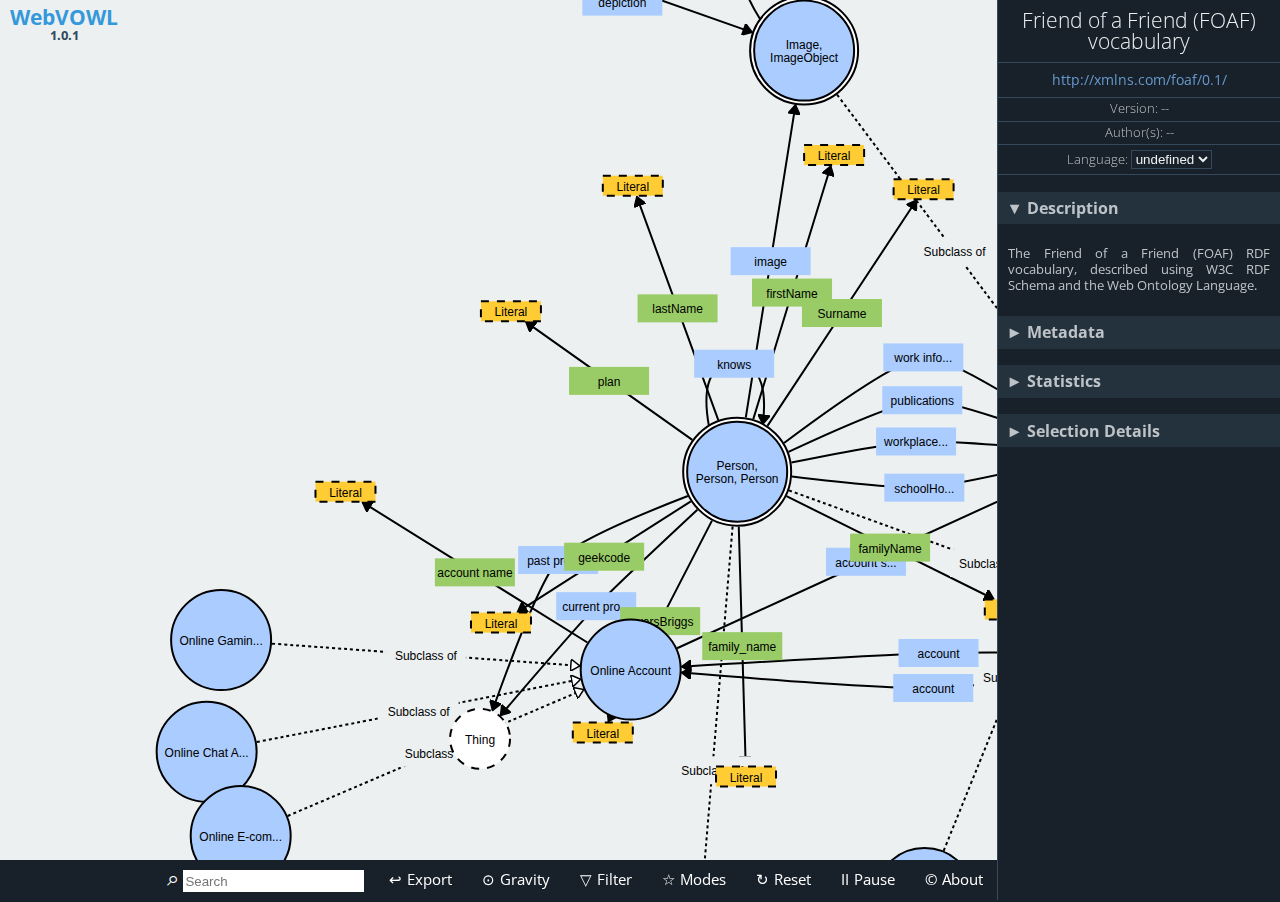
<file: docs/webvowl/index.html>
<!DOCTYPE html>
<html lang="en-us">

<head>
    <meta charset="utf-8" />
    <meta name="author" content="Vincent Link, Steffen Lohmann, Eduard Marbach, Stefan Negru, Vitalis Wiens" />
    <meta name="keywords" content="webvowl, vowl, visual notation, web ontology language, owl, rdf, ontology visualization, ontologies, semantic web" />
    <meta name="description" content="WebVOWL - Web-based Visualization of Ontologies" />
    <meta name="robots" content="noindex,nofollow" />
    <meta name="viewport" content="width=device-width, initial-scale=1, user-scalable=1">
    <meta name="apple-mobile-web-app-capable" content="yes">
    <link rel="stylesheet" type="text/css" href="css/webvowl.css" />
    <link rel="stylesheet" type="text/css" href="css/webvowl.app.css" />
    <link rel="icon" href="favicon.ico" type="image/x-icon" />
    <title>WebVOWL</title>
</head>

<body>
    <main>
        <section id="canvasArea">
            <div id="logo">

                <h2>WebVOWL <br/><span>1.0.1</span></h2>

            </div>
            <div id="loading-info">
                <div id="loading-error" class="hidden">
                    <div id="error-info"></div>
                    <div id="error-description-button" class="hidden">Show error details</div>
                    <div id="error-description-container" class="hidden">
                        <pre id="error-description"></pre>
                    </div>
                </div>
                <div id="loading-progress" class="hidden">
                    <span>Loading ontology... </span>
                    <div class="spin">&#8635;</div><br>
                    <div id="myProgress">
                        <div id="myBar"></div>
                    </div>
                </div>
            </div>
            <div id="graph"></div>
        </section>
        <aside id="detailsArea">
            <section id="generalDetails">
                <h1 id="title"></h1>
                <span><a id="about" href=""></a></span>
                <h5>Version: <span id="version"></span></h5>
                <h5>Author(s): <span id="authors"></span></h5>
                <h5>
                    <label>Language: <select id="language" name="language" size="1"></select></label>
                </h5>
                <h3 class="accordion-trigger accordion-trigger-active">Description</h3>
                <div class="accordion-container scrollable">
                    <p id="description"></p>
                </div>
                <h3 class="accordion-trigger">Metadata</h3>
                <div id="ontology-metadata" class="accordion-container"></div>
                <h3 class="accordion-trigger">Statistics</h3>
                <div class="accordion-container">
                    <p class="statisticDetails">Classes: <span id="classCount"></span></p>
                    <p class="statisticDetails">Object prop.: <span id="objectPropertyCount"></span></p>
                    <p class="statisticDetails">Datatype prop.: <span id="datatypePropertyCount"></span></p>
                    <div class="small-whitespace-separator"></div>
                    <p class="statisticDetails">Individuals: <span id="individualCount"></span></p>
                    <div class="small-whitespace-separator"></div>
                    <p class="statisticDetails">Nodes: <span id="nodeCount"></span></p>
                    <p class="statisticDetails">Edges: <span id="edgeCount"></span></p>
                </div>
                <h3 class="accordion-trigger" id="selection-details-trigger">Selection Details</h3>
                <div class="accordion-container" id="selection-details">
                    <div id="classSelectionInformation" class="hidden">
                        <p class="propDetails">Name: <span id="name"></span></p>
                        <p class="propDetails">Type: <span id="typeNode"></span></p>
                        <p class="propDetails">Equiv.: <span id="classEquivUri"></span></p>
                        <p class="propDetails">Disjoint: <span id="disjointNodes"></span></p>
                        <p class="propDetails">Charac.: <span id="classAttributes"></span></p>
                        <p class="propDetails">Individuals: <span id="individuals"></span></p>
                        <p class="propDetails">Description: <span id="nodeDescription"></span></p>
                        <p class="propDetails">Comment: <span id="nodeComment"></span></p>
                    </div>
                    <div id="propertySelectionInformation" class="hidden">
                        <p class="propDetails">Name: <span id="propname"></span></p>
                        <p class="propDetails">Type: <span id="typeProp"></span></p>
                        <p id="inverse" class="propDetails">Inverse: <span></span></p>
                        <p class="propDetails">Domain: <span id="domain"></span></p>
                        <p class="propDetails">Range: <span id="range"></span></p>
                        <p class="propDetails">Subprop.: <span id="subproperties"></span></p>
                        <p class="propDetails">Superprop.: <span id="superproperties"></span></p>
                        <p class="propDetails">Equiv.: <span id="propEquivUri"></span></p>
                        <p id="infoCardinality" class="propDetails">Cardinality: <span></span></p>
                        <p id="minCardinality" class="propDetails">Min. cardinality: <span></span></p>
                        <p id="maxCardinality" class="propDetails">Max. cardinality: <span></span></p>
                        <p class="propDetails">Charac.: <span id="propAttributes"></span></p>
                        <p class="propDetails">Description: <span id="propDescription"></span></p>
                        <p class="propDetails">Comment: <span id="propComment"></span></p>
                    </div>
                    <div id="noSelectionInformation">
                        <p><span>Select an element in the visualization.</span></p>
                    </div>
                </div>
            </section>
        </aside>
        <nav id="optionsArea">
            <ul id="optionsMenu">
                <li id="aboutMenu"><a href="#">About</a>
                    <ul class="toolTipMenu aboutMenu">
                        <li><a href="license.txt" target="_blank">MIT License &copy; 2014-2017</a></li>
                        <li id="credits" class="option">WebVOWL Developers:<br/> Vincent Link, Steffen Lohmann, Eduard Marbach, Stefan Negru, Vitalis Wiens
                        </li>
						<li id="credits" class="option">Widoco integration:<br/> Daniel Garijo
                        </li>

                        <li><a href="http://vowl.visualdataweb.org/webvowl.html#releases" target="_blank">Version: 1.0.1<br/>(release history)</a></li>

                        <li><a href="http://purl.org/vowl/" target="_blank">VOWL Specification &raquo;</a></li>
                    </ul>
                </li>
                <li id="pauseOption"><a id="pause-button" href="#">Pause</a></li>
                <li id="resetOption"><a id="reset-button" href="#" type="reset">Reset</a></li>
                <li id="moduleOption"><a href="#">Modes</a>
                    <ul class="toolTipMenu module">
                        <li class="toggleOption" id="pickAndPinOption"></li>
                        <li class="toggleOption" id="nodeScalingOption"></li>
                        <li class="toggleOption" id="compactNotationOption"></li>
                        <li class="toggleOption" id="colorExternalsOption"></li>
                    </ul>
                </li>
                <li id="filterOption"><a href="#">Filter</a>
                    <ul class="toolTipMenu filter">
                        <li class="toggleOption" id="datatypeFilteringOption"></li>
                        <li class="toggleOption" id="objectPropertyFilteringOption"></li>
                        <li class="toggleOption" id="subclassFilteringOption"></li>
                        <li class="toggleOption" id="disjointFilteringOption"></li>
                        <li class="toggleOption" id="setOperatorFilteringOption"></li>
                        <li class="slideOption" id="nodeDegreeFilteringOption"></li>
                    </ul>
                </li>
                <li id="gravityOption"><a href="#">Gravity</a>
                    <ul class="toolTipMenu gravity">
                        <li class="slideOption" id="classSliderOption"></li>
                        <li class="slideOption" id="datatypeSliderOption"></li>
                    </ul>
                </li>
                <li id="export"><a href="#">Export</a>
                    <ul class="toolTipMenu export">
                        <li><a href="#" download id="exportJson">Export as JSON</a></li>
                        <li><a href="#" download id="exportSvg">Export as SVG</a></li>
                    </ul>
                </li><!--
                <li id="select"><a href="#">Ontology</a>
                    <ul class="toolTipMenu select">
                        <li><a href="#foaf" id="foaf">Friend of a Friend (FOAF) vocabulary</a></li>
                        <li><a href="#muto" id="muto">Modular and Unified Tagging Ontology (MUTO)</a></li>
                        <li><a href="#personasonto" id="personasonto">Personas Ontology (PersonasOnto)</a></li>
                        <li><a href="#goodrelations" id="goodrelations">GoodRelations Vocabulary for E-Commerce</a></li>
                        <li><a href="#sioc" id="sioc">SIOC (Semantically-Interlinked Online Communities) Core Ontology</a></li>
                        <li><a href="#ontovibe" id="ontovibe">Ontology Visualization Benchmark (OntoViBe)</a></li>

                        <li class="option" id="converter-option">
                            <form class="converter-form" id="iri-converter-form">
                                <label for="iri-converter-input">Custom Ontology:</label>
                                <input type="text" id="iri-converter-input" placeholder="Enter ontology IRI">
                                <button type="submit" id="iri-converter-button" disabled>Visualize</button>
                            </form>
                            <div class="converter-form">
                                <input class="hidden" type="file" id="file-converter-input" autocomplete="off">
                                <label class="truncate" id="file-converter-label" for="file-converter-input">Select ontology file</label>
                                <button type="submit" id="file-converter-button" autocomplete="off" disabled>
								Upload
							</button>
                            </div>
                        </li>
                    </ul>
                </li>-->
                <li class="searchMenu" id="searchMenuId">
                    <input class="searchInputText" type="text" id="search-input-text" placeholder="Search">
                    <ul class="searchMenuEntry" id="searchEntryContainer">
                    </ul>
                </li>
                <li id="li_right" style="float:left">
                    <a href="#" id="RightButton"></a>
                </li>
                <li id="li_left" style="float:left">
                    <a href="#" id="LeftButton"></a>
                </li>

                </li>
            </ul>
        </nav>
    </main>
    <script src="js/d3.min.js"></script>
    <script src="js/webvowl.js"></script>
    <script src="js/webvowl.app.js"></script>
    <script>
        window.onload = webvowl.app().initialize;
    </script>
</body>

</html>
</file>
<file: docs/webvowl/css/webvowl.css>
.text{font-family:Helvetica,Arial,sans-serif;font-size:12px}.subtext{font-size:9px}.text.instance-count{fill:#666}.external+text .instance-count{fill:#aaa}.cardinality{font-size:10px}.embedded,.text{pointer-events:none}.allvaluesfromproperty,.class,.disjoint,.disjointwith,.equivalentproperty,.functionalproperty,.inversefunctionalproperty,.object,.objectproperty,.somevaluesfromproperty,.symmetricproperty,.transitiveproperty{fill:#acf}.datatypeproperty,.label .datatype{fill:#9c6}.rdf,.rdfproperty{fill:#c9c}.literal,.node .datatype{fill:#fc3}.deprecated,.deprecatedproperty{fill:#ccc}.external,.externalproperty{fill:#36c}.nofill,path{fill:none}marker path{fill:#000}.class,.fineline,line,path{stroke:#000}.external+text,.subclass,.subclassproperty,.white{fill:#fff}.cardinality.focused,.cardinality.hovered,.class.hovered,.filled.focused,.filled.hovered,.property.hovered,.values-from.filled.hovered{fill:red!important;cursor:pointer}.feature{fill:red;cursor:pointer}@-webkit-keyframes pulseAnimation{0%{-webkit-transform:scale(1.5);stroke-width:3.33}50%{stroke-width:4}to{-webkit-transform:scale(1);stroke-width:5}}@-moz-keyframes pulseAnimation{0%{-webkit-transform:scale(1.5);stroke-width:3.33}50%{stroke-width:4}to{-webkit-transform:scale(1);stroke-width:5}}@-o-keyframes pulseAnimation{0%{-webkit-transform:scale(1.5);stroke-width:3.33}50%{stroke-width:4}to{-webkit-transform:scale(1);stroke-width:5}}@keyframes pulseAnimation{0%{-webkit-transform:scale(1.5);stroke-width:3.33}50%{stroke-width:4}to{-webkit-transform:scale(1);stroke-width:5}}.searchResultA{-webkit-animation-name:pulseAnimation;-moz-animation-name:pulseAnimation;-o-animation-name:pulseAnimation;animation-name:pulseAnimation;-webkit-animation-duration:.8s;-moz-animation-duration:.8s;-o-animation-duration:.8s;animation-duration:.8s;-webkit-transform:translateZ(0);-webkit-animation-iteration-count:3;-moz-animation-iteration-count:3;-o-animation-iteration-count:3;animation-iteration-count:3;-webkit-animation-timing-function:linear;-moz-animation-timing-function:linear;-o-animation-timing-function:linear;animation-timing-function:linear}.searchResultA,.searchResultB{fill:none;stroke-width:5;stroke:red}.focused,path.hovered{stroke:red!important}.feature:hover,.indirect-highlighting{fill:#f90;cursor:pointer}.values-from{stroke:#69c}.symbol,.values-from.filled{fill:#69c}.class,line,path{stroke-width:2}.fineline{stroke-width:1}.anonymous,.dashed{stroke-dasharray:8}.dotted{stroke-dasharray:3}circle.focused,rect.focused{stroke-width:4px}.nostroke{stroke:none}marker path{stroke-dasharray:100}
</file>
<file: docs/webvowl/css/webvowl.app.css>
@import url(http://fonts.googleapis.com/css?family=Open+Sans);#myProgress{position:relative;width:93.5%;height:10px;background-color:#ddd;padding:0;display:none}#myBar{position:absolute;width:50%;height:50%;background-color:red;display:none}.dbEntry{background-color:#fff}.dbEntry,.dbEntrySelected{color:#2980b9;padding:10px;font-size:14px;border:none;cursor:pointer}.dbEntry:focus,.dbEntry:hover,.dbEntrySelected{background-color:#bdc3c7}.searchMenuEntry{-webkit-box-shadow:0 6px 12px rgba(0,0,0,.175);box-shadow:0 6px 12px rgba(0,0,0,.175);box-sizing:border-box;background-color:#fff;border:1px solid rgba(0,0,0,.15);border-bottom:none;border-radius:4px 4px 0 0;bottom:40px;display:none;font-size:14px;list-style:none;min-width:300px;margin:0;padding:0;position:absolute;z-index:99}.searchMenuEntry li.highlighted{background-color:#feb}.searchMenuEntry>li:first-of-type{border:none}.searchMenuEntry>li{border-top:0 solid #bdc3c7}.searchMenuEntry li{display:block}.searchMenuEntry select{float:right}ul#optionsMenu>li:hover .searchMenuEntry{display:block}.searchInputText{background-color:#fff;color:#000;border:#000;text-decoration:none;max-width:250px;overflow:hidden;text-overflow:ellipsis;height:20px;margin:10px 0}.searchMenu{box-sizing:border-box;background-color:#18202a;height:40px}iframe,img{border:none}.hidden{display:none!important}.clear{clear:both}a{color:#69c;text-decoration:none}a:hover{color:#3498db}#optionsArea a{color:#2980b9}#optionsArea a.highlighted{background-color:#d90}.toolTipMenu li.highlighted{background-color:#feb}#browserCheck{background-color:red;padding:5px 0;position:absolute;text-align:center;width:100%}#browserCheck a{color:#fff}#browserCheck a:hover{text-decoration:underline}body{background:#18202a;font-size:14px;font-family:Open Sans,Helvetica,Arial,sans-serif;line-height:1;overflow:hidden;position:fixed}body,main{height:100%;margin:0;padding:0;width:100%}#canvasArea,main{position:relative}#canvasArea{margin:0;padding:0;width:78%}#canvasArea #graph{margin:0 0 2px;background-color:#ecf0f1;width:100%}#canvasArea #graph,#canvasArea svg{box-sizing:border-box;overflow:hidden;padding:0}#canvasArea svg{margin:0}nav#optionsArea{height:40px;margin:0;padding:0}ul#optionsMenu{box-sizing:border-box;color:#fff;display:block;height:40px;margin:-2px 0 0;padding:0;width:78%}#logo{position:fixed;padding:10px;pointer-events:none}#logo h2{color:#3498db;margin:0;line-height:.7;text-align:center}#logo h2 span{color:#34495e;font-size:.6em}ul#optionsMenu>li{box-sizing:border-box;float:right;font-size:1.1em;display:inline-block;margin:0 10px;padding:0;position:relative;vertical-align:middle}ul#optionsMenu>li>a:hover{box-sizing:border-box;background:#1b252e;color:#bdc3c7}ul#optionsMenu>li>a{box-sizing:border-box;color:#fff;display:block;height:40px;margin:0;padding:12px 5px 5px}.option,ul.toolTipMenu li a:only-child{display:block;float:none;padding:8px 5px}.checkboxContainer input,.checkboxContainer label{vertical-align:middle}ul#optionsMenu li>ul.toolTipMenu li a:hover{background:#e1e1e1}.selected-ontology{background-color:#eee}ul#optionsMenu>li:hover .toolTipMenu{display:block}ul#optionsMenu>li:hover .aboutMenu{left:-145px;width:210px}#credits{border-top:1px solid #bdc3c7;font-size:.9em}.toolTipMenu{-webkit-box-shadow:0 6px 12px rgba(0,0,0,.175);box-shadow:0 6px 12px rgba(0,0,0,.175);box-sizing:border-box;background-color:#fff;border:1px solid rgba(0,0,0,.15);border-bottom:none;border-radius:4px 4px 0 0;bottom:40px;display:none;font-size:14px;list-style:none;min-width:300px;margin:0;padding:0;position:absolute;z-index:99}.toolTipMenu>li:first-of-type{border:none}.toolTipMenu>li{border-top:1px solid #bdc3c7}.toolTipMenu li{color:#2980b9;display:block}.toolTipMenu select{float:right}.aboutMenu,.export{min-width:150px}.filter,.gravity{min-width:180px}.module{min-width:240px}.toggleOption{padding:8px 5px;min-width:150px}.slideOption{position:relative;padding:8px 5px;outline:none}.slideOption .value{float:right;outline:none}.slideOption input[type=range]{box-sizing:border-box;margin:0;outline:none;-webkit-appearance:none;-moz-appearance:none;background:none repeat scroll 0 0 grey;border-radius:3px;height:12px;width:100%;box-shadow:none;left:0;position:relative;transition:all .5s ease}.slideOption input[type=range]::-webkit-slider-runnable-track{-webkit-appearance:none;background-color:#999;height:2px}.slideOption input[type=range]::-webkit-slider-thumb{-webkit-appearance:none;height:15px;width:15px;border-radius:15px;background-color:#fff;border:1px solid gray;transition:all .5s ease;margin-top:-6px}.slideOption input[type=range]::-moz-range-thumb{-webkit-appearance:none;background-color:#fff;border-radius:20px;transition:all .5s ease;height:10px;width:10px;outline:none}.slideOption input[type=range]:hover{background-color:#d90;outline:none}.slideOption input[type=range]::-webkit-slider-thumb:hover{background-color:#69c;border-radius:15px;height:15px;width:15px;outline:none;margin-top:-6px}.slideOption input[type=range]::-moz-range-thumb:hover{background-color:#69c;color:#d90;outline:none}.slideOption input[type=range]::-webkit-slider-thumb:active{background-color:#69c;color:#d90;outline:none;display:block}.slideOption input[type=range]::-moz-range-thumb:active{background-color:#69c;color:#d90;outline:none}.slideOption input[type=range]:active{outline:none}.slideOption input[type=range]::-webkit-slider-thumb:focus{outline:none;display:block}.slideOption input[type=range]::-moz-range-thumb:focus{outline:none}.slideOption input[type=range]:focus{outline:none}#optionsMenu>li>a:before{font-size:1em;margin:0;padding:0 5px 0 0}#LeftButton:focus,#RightButton:focus{outline:none}#LeftButton:before{content:">"}#RightButton:before{content:"<"}a#LeftButton.highlighted:hover,a#RightButton.highlighted:hover{background-color:#d90;color:#fff}#searchMenuId:before{font-size:1.4em;content:"\2315"}#select>a:before{content:"\2263"}#gravityOption>a:before{content:"\2299"}a#reset-button:before{content:"\21BB"}a#pause-button.paused:before{content:"\25B6"}a#pause-button.paused:hover{background-color:#d90;color:#fff}a#pause-button:not(.paused):before{content:"II"}#export>a:before{content:"\21A9"}#filterOption>a:before{content:"\25BD"}#moduleOption>a:before{content:"\2606"}#aboutMenu>a:before{content:"\A9"}#detailsArea{bottom:0;color:#bdc3c7;height:100%;position:fixed;right:0;top:0;width:22%;overflow-y:auto;overflow-x:hidden;border-left:1px solid #34495e}#detailsArea h1{border-bottom:1px solid #34495e;color:#ecf0f1;display:block;font-weight:100;font-size:1.5em;margin:0;padding:10px 0;text-align:center}#generalDetails{width:auto;box-sizing:border-box;height:100%}#generalDetails span #about{border-bottom:1px solid #34495e;display:block;padding:10px;text-align:center;word-wrap:break-word;color:#69c}#generalDetails h4{background:#1b252e;color:#ecf0f1;display:block;font-size:1.1em;font-weight:100;margin:0;padding:10px 0;text-align:center}#detailsArea #generalDetails h5{border-bottom:1px solid #34495e;font-size:.9em;font-weight:100;margin:0;padding:5px;text-align:center}#description{text-align:justify}.accordion-container p{font-size:.9em;line-height:1.3;margin:5px 10px}.statisticDetails span{padding:10px}.statisticDetails div,.statisticDetails span{font-weight:100;font-style:italic;margin:10px 0}.statisticDetails div{padding:0 10px;display:inline}#selection-details .propDetails a{color:#69c}#selection-details .propDetails>span{font-weight:100;font-style:italic;padding:0 10px}#selection-details #classEquivUri span,#selection-details #disjointNodes span{padding:0}#selection-details .propDetails div{font-weight:100;font-style:italic;margin:10px 0;padding:0 10px;display:inline}#selection-details .propDetails div span{padding:0}.subclass{fill:#ecf0f1}@media screen and (max-device-width:1080px){body{font-size:12px}#logo h2{font-size:1.2em}#logo h2 span{font-size:.5em}ul#optionsMenu>li{margin:0 2px}}@media screen and (max-width:1080px){body{font-size:12px}#logo h2{font-size:1.2em}#logo h2 span{font-size:.5em}ul#optionsMenu>li{margin:0 2px}}@media print{#detailsArea,#optionsArea{display:none}@page{margin:1cm .5cm 1cm .5cm;size:landscape}#canvasArea,body{width:100%}body{margin:0;padding:0}}.accordion-trigger{background:#24323e;cursor:pointer;padding:.5em}.accordion-trigger.accordion-trigger-active:before{padding-right:4px;content:"\25BC"}.accordion-trigger:not(.accordion-trigger-active):before{padding-right:4px;content:"\25BA"}.accordion-container.scrollable{max-height:40%;overflow:auto}.small-whitespace-separator{height:3px}#language{background:transparent;border:1px solid #34495e;color:#ecf0f1}#language option{background-color:#24323e}.converter-form:not(:first-child){margin-top:5px}.converter-form label{display:inline-block;line-height:normal}.converter-form input{box-sizing:border-box;height:20px;width:74%;border:1px solid #34495e}.converter-form button{float:right;padding:0;width:25%;background-color:#ecf0f1}#file-converter-label,.converter-form button{cursor:pointer;height:20px;border:1px solid #34495e}#file-converter-label{box-sizing:border-box;width:74%}#loading-info{box-sizing:border-box;position:absolute;text-align:center;width:100%;top:0}#loading-info>div{display:inline-block;color:#fff;background-color:#18202a;border-bottom-left-radius:2px;border-bottom-right-radius:2px}#loading-info>*>*{padding:5px}#error-description-button{margin:5px 0 0;font-size:12px;color:#69c;cursor:pointer;text-align:center}#error-description-container{box-sizing:border-box;text-align:left}#error-description-container pre{background-color:#34495e;padding:2px;margin:0;white-space:pre-wrap;max-height:calc(100vh - 125px);max-width:75vw;overflow:auto}.spin{display:inline-block;-webkit-animation:spin 2s infinite linear;animation:spin 2s infinite linear}@-webkit-keyframes spin{0%{-webkit-transform:rotate(0deg);transform:rotate(0deg)}to{-webkit-transform:rotate(359deg);transform:rotate(359deg)}}@keyframes spin{0%{-webkit-transform:rotate(0deg);transform:rotate(0deg)}to{-webkit-transform:rotate(359deg);transform:rotate(359deg)}}.truncate{max-width:250px;white-space:nowrap;overflow:hidden;text-overflow:ellipsis}.color-mode-switch{float:right;width:90px;cursor:pointer;height:20px;padding:0;border:0;color:#555;background-color:#eceeef;box-shadow:0 1px 4px rgba(0,0,0,.2),inset 0 0 3px rgba(0,0,0,.1)}.color-mode-switch:focus{outline-width:0}.color-mode-switch.active{color:#fff;background-color:#32cd32;box-shadow:inset 0 1px 4px rgba(0,0,0,.2),inset 0 0 3px rgba(0,0,0,.1)}@-webkit-keyframes buttonAnimation{0%{background-color:unset}to{background-color:#d90}}@-moz-keyframes buttonAnimation{0%{background-color:unset}to{background-color:#d90}}@-o-keyframes buttonAnimation{0%{background-color:unset}to{background-color:#d90}}@keyframes buttonAnimation{0%{background-color:unset}to{background-color:#d90}}.buttonPulse{-webkit-animation-name:buttonAnimation;-moz-animation-name:buttonAnimation;-o-animation-name:buttonAnimation;animation-name:buttonAnimation;-webkit-animation-duration:1s;-moz-animation-duration:1s;-o-animation-duration:1s;animation-duration:1s;-webkit-animation-iteration-count:3;-moz-animation-iteration-count:3;-o-animation-iteration-count:3;animation-iteration-count:3;-webkit-animation-timing-function:linear;-moz-animation-timing-function:linear;-o-animation-timing-function:linear;animation-timing-function:linear}
</file>
